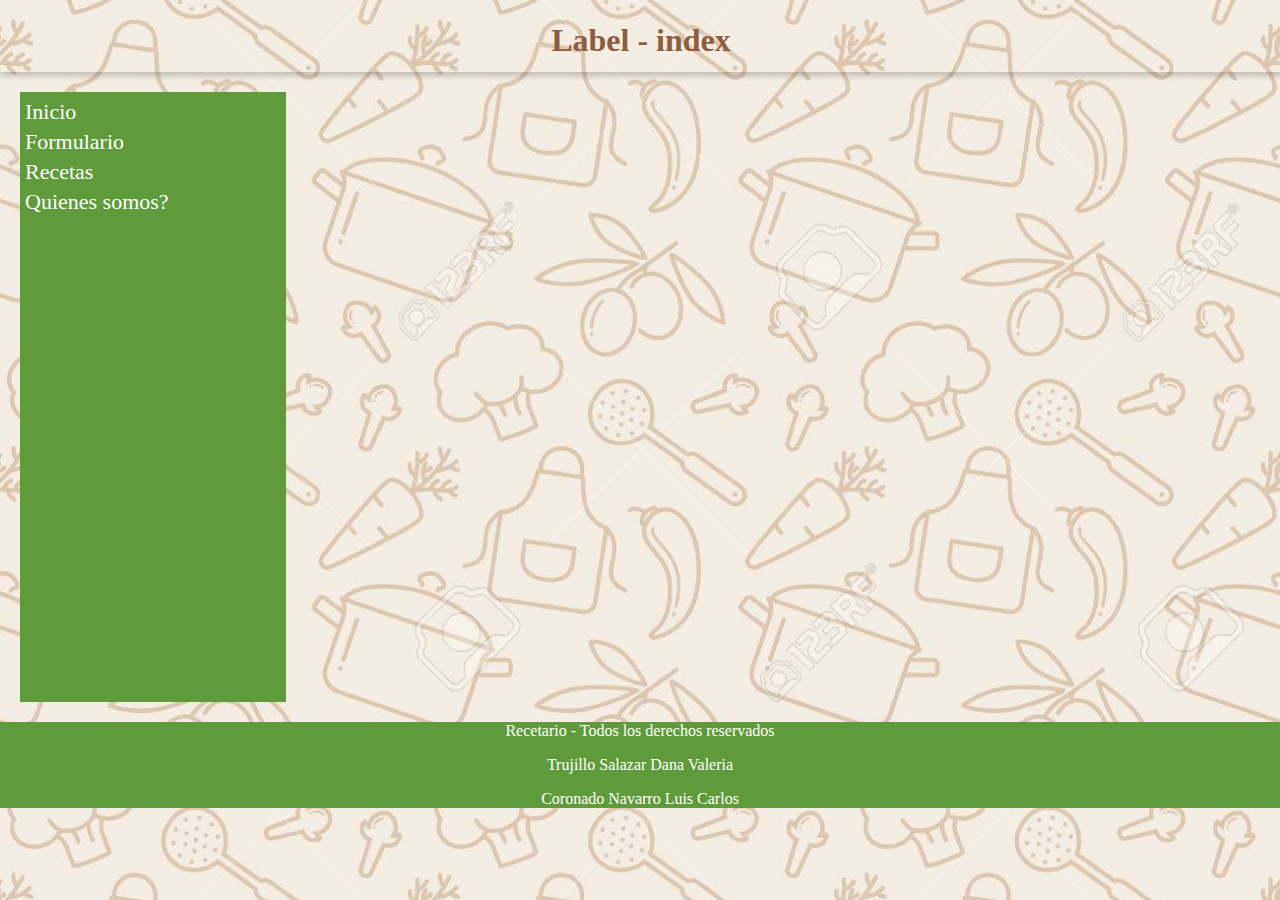
<file: index.html>
<!DOCTYPE html>
<html>
<head>
	<meta charset="utf-8">
	<meta name="viewport" content="width=device-width, initial-scale=1">
	<title>Mi pagina informativa de html</title>
	<link rel="stylesheet" type="text/css" href="css/estilo.css">
</head>
<body style="margin: 0; height: 100vh; background-image: url('img/fondo.jpg'); background-size: cover; background-position: center; background-repeat: no-repeat;">
	<header>
		<h1>Label - index</h1>
	</header>
	
	<nav>
		<a href="index.html">Inicio</a> <br>
		<a href="formulario.html">Formulario</a> <br>
		<a href="recetas.html">Recetas</a> <br>
		<a href="quienes.html">Quienes somos?</a>
	</nav>

	<footer>
		<p>Recetario - Todos los derechos reservados</p>
		<p>Trujillo Salazar Dana Valeria</p>
		<p>Coronado Navarro Luis Carlos</p>

	</footer>

</body>
</html>
</file>
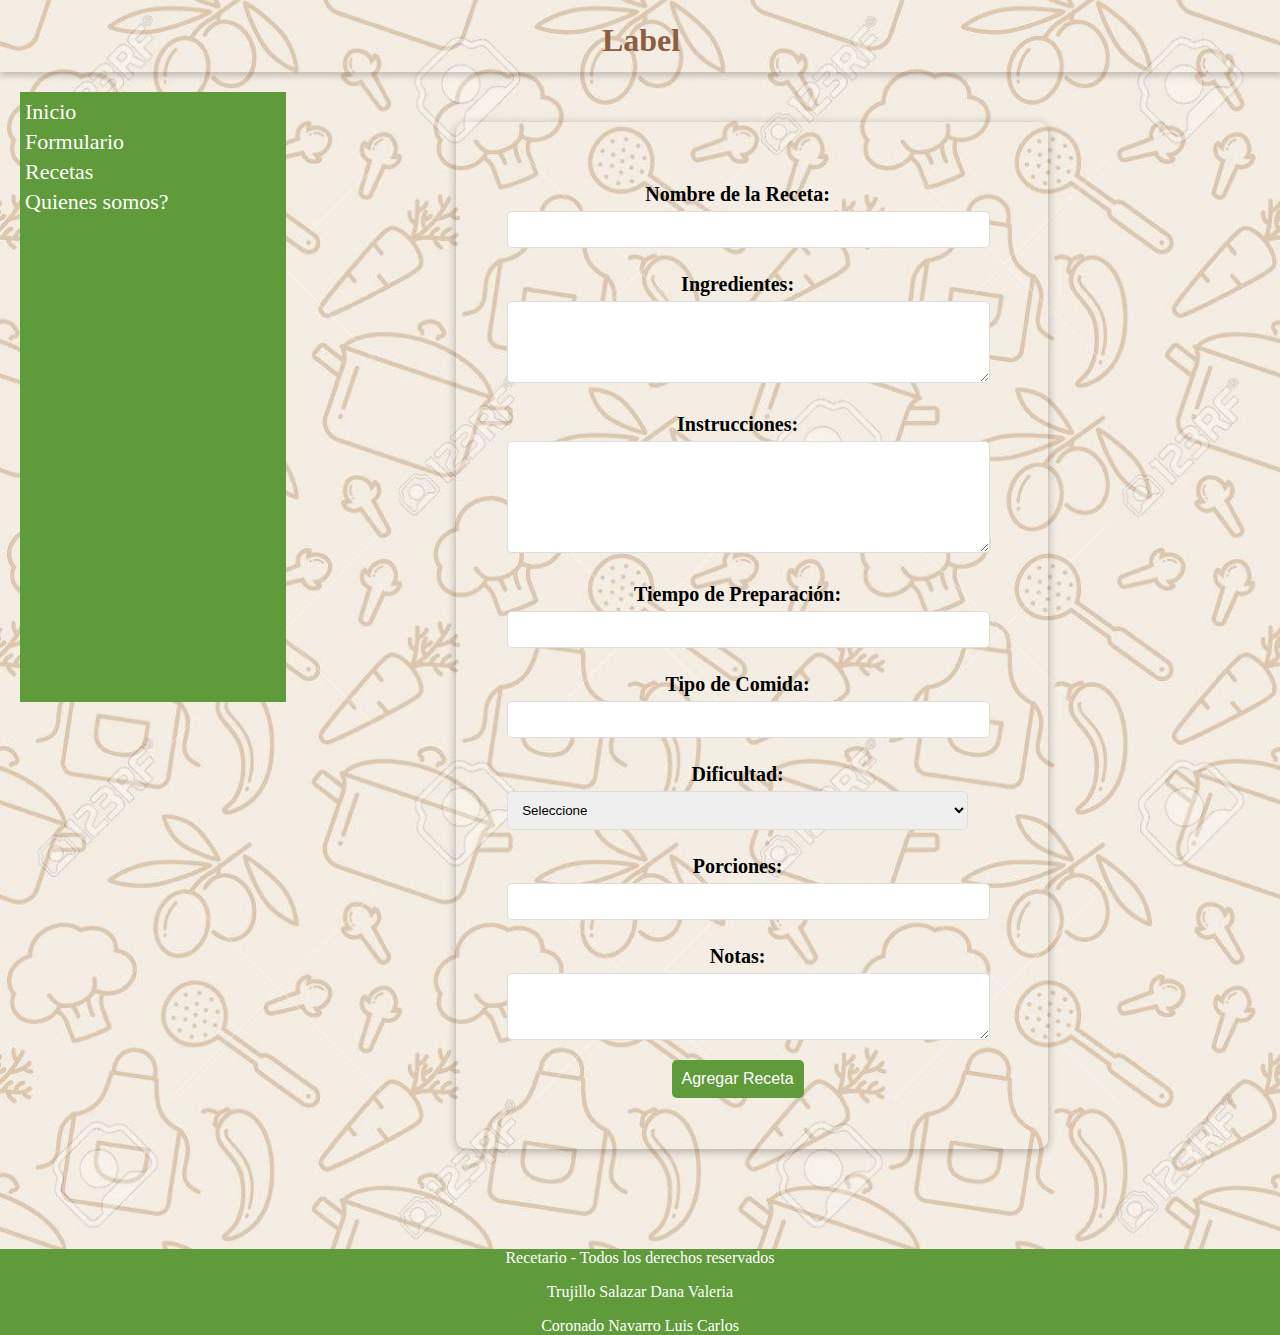
<file: formulario.html>
<!DOCTYPE html>
<html>
<head>
	<meta charset="utf-8">
	<meta name="viewport" content="width=device-width, initial-scale=1">
	<title>Mi pagina informativa de html</title>
	<link rel="stylesheet" type="text/css" href="css/estilo.css">
</head>
<body style="margin: 0; height: 100vh; background-image: url('img/fondo.jpg'); background-size: cover; background-position: center; background-repeat: no-repeat;">
	<header>
		<h1>Label</h1>
	</header>
	<nav>
        <a href="index.html">Inicio</a> <br>
		<a href="formulario.html">Formulario</a> <br>
		<a href="recetas.html">Recetas</a> <br>
		<a href="quienes.html">Quienes somos?</a>
	</nav>

	<main>
		<section class="fondo">
            <form class="formulario-receta">
                <label for="nombre-receta">Nombre de la Receta:</label>
                <input type="text" id="nombre-receta" required>
        
                <label for="ingredientes">Ingredientes:</label>
                <textarea id="ingredientes" rows="4" required></textarea>
        
                <label for="instrucciones">Instrucciones:</label>
                <textarea id="instrucciones" rows="6" required></textarea>
        
                <label for="tiempo-preparacion">Tiempo de Preparación:</label>
                <input type="text" id="tiempo-preparacion"  required>
        
                <label for="tipo-comida">Tipo de Comida:</label>
                <input type="text" id="tipo-comida"  required>
        
                <label for="dificultad">Dificultad:</label>
                <select id="dificultad" required>
                    <option value="">Seleccione</option>
                    <option value="fácil">Fácil</option>
                    <option value="medio">Medio</option>
                    <option value="difícil">Difícil</option>
                </select>
        
                <label for="porciones">Porciones:</label>
                <input type="number" id="porciones" min="1" required>
        
                <label for="notas">Notas:</label>
                <textarea id="notas" rows="3" ></textarea>
        
                <button type="submit">Agregar Receta</button>
            </form>
		</section>
	</main>

    <footer>
		<p>Recetario - Todos los derechos reservados</p>
		<p>Trujillo Salazar Dana Valeria</p>
		<p>Coronado Navarro Luis Carlos</p>

	</footer>

</body>
</html>
</file>
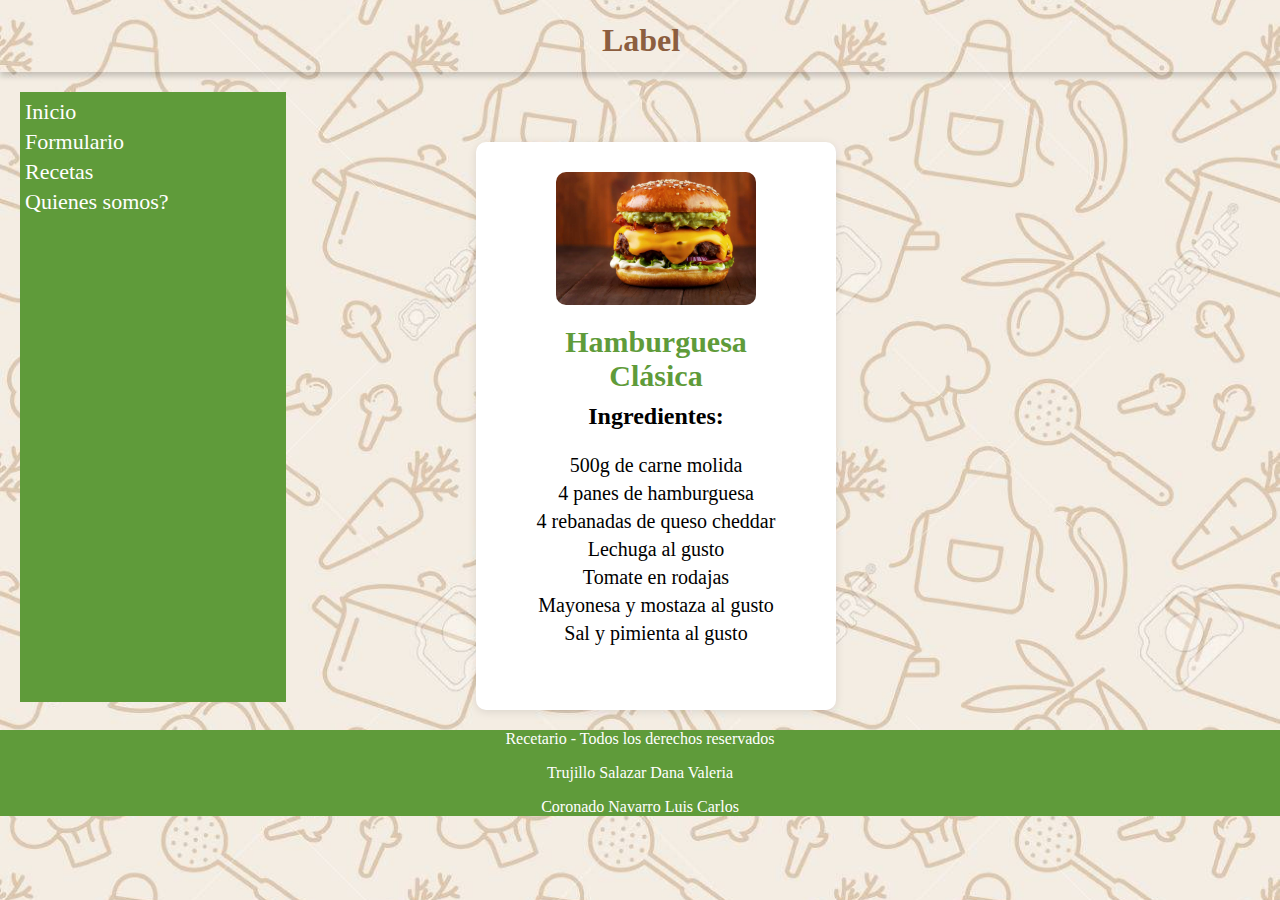
<file: ham.html>
<!DOCTYPE html>
<html>
<head>
	<meta charset="utf-8">
	<meta name="viewport" content="width=device-width, initial-scale=1">
	<title>Mi pagina informativa de html</title>
	<link rel="stylesheet" type="text/css" href="css/estilo.css">
</head>
<body style="margin: 0; height: 100vh; background-image: url('img/fondo.jpg'); background-size: cover; background-position: center; background-repeat: no-repeat;">
	<header>
		<h1>Label</h1>
	</header>
	<nav>
        <a href="index.html">Inicio</a> <br>
		<a href="formulario.html">Formulario</a> <br>
		<a href="recetas.html">Recetas</a> <br>
		<a href="quienes.html">Quienes somos?</a>
	</nav>

	<main>
		<section class="fondo">
            <div class="card">
                <img src="img/receta2.jpg" width="200px" height="200px" alt="Hamburguesa" class="imagen-hamburguesa">
                <div class="contenido">
                    <h2>Hamburguesa Clásica</h2>
                    <h3>Ingredientes:</h3>
                    <ul>
                        <li>500g de carne molida</li>
                        <li>4 panes de hamburguesa</li>
                        <li>4 rebanadas de queso cheddar</li>
                        <li>Lechuga al gusto</li>
                        <li>Tomate en rodajas</li>
                        <li>Mayonesa y mostaza al gusto</li>
                        <li>Sal y pimienta al gusto</li>
                    </ul>
                </div>
            </div>
                
		</section>
	</main>

    <footer>
		<p>Recetario - Todos los derechos reservados</p>
		<p>Trujillo Salazar Dana Valeria</p>
		<p>Coronado Navarro Luis Carlos</p>

	</footer>

</body>
</html>
</file>
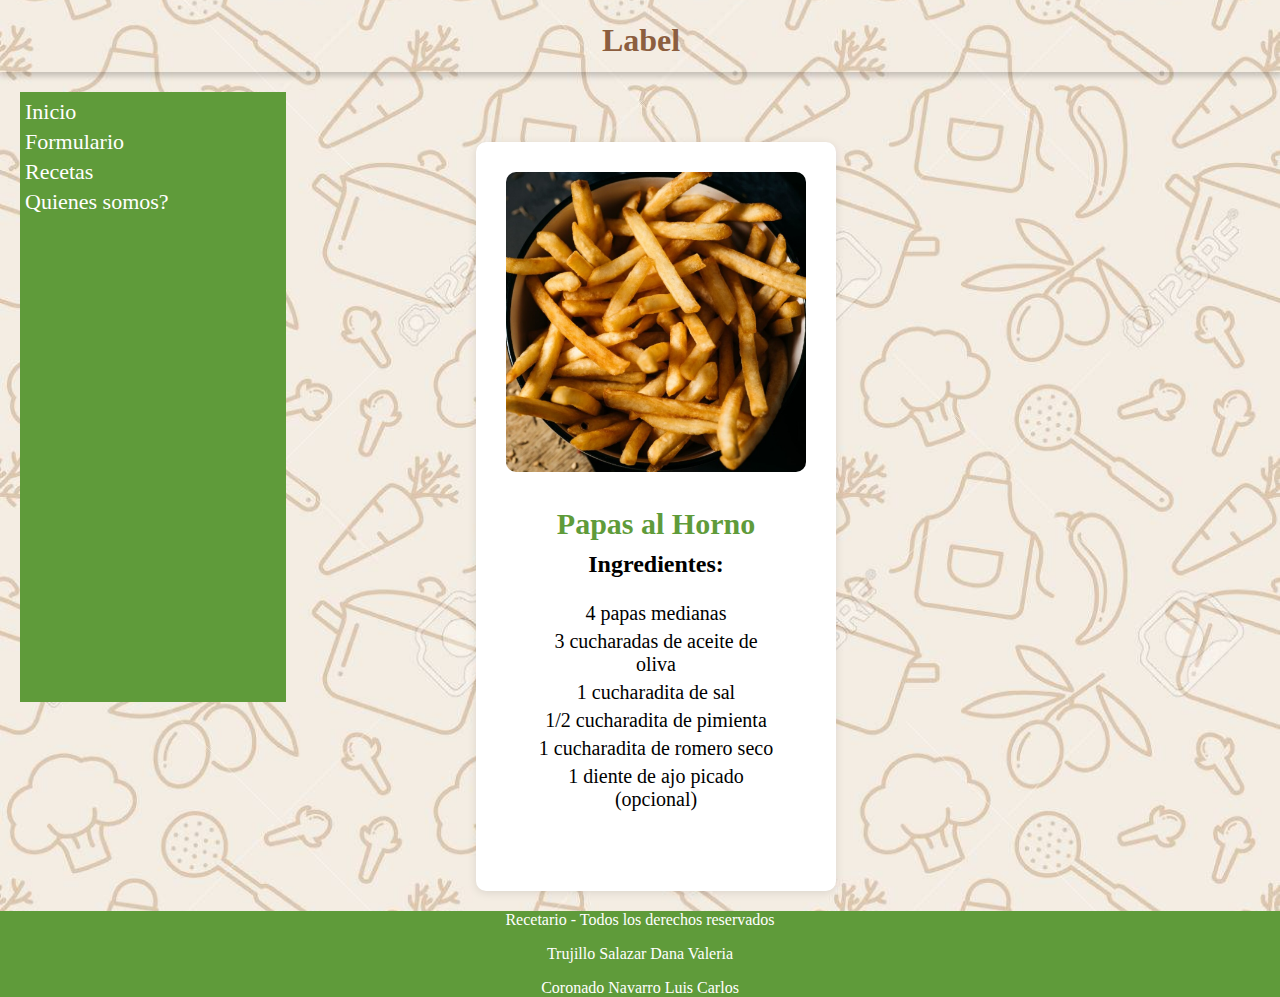
<file: papas.html>
<!DOCTYPE html>
<html>
<head>
	<meta charset="utf-8">
	<meta name="viewport" content="width=device-width, initial-scale=1">
	<title>Mi pagina informativa de html</title>
	<link rel="stylesheet" type="text/css" href="css/estilo.css">
</head>
<body style="margin: 0; height: 100vh; background-image: url('img/fondo.jpg'); background-size: cover; background-position: center; background-repeat: no-repeat;">
	<header>
		<h1>Label</h1>
	</header>
	<nav>
        <a href="index.html">Inicio</a> <br>
		<a href="formulario.html">Formulario</a> <br>
		<a href="recetas.html">Recetas</a> <br>
		<a href="quienes.html">Quienes somos?</a>
	</nav>

	<main>
		<section class="fondo">
            <div class="card">
                <img src="img/receta3.jfif" alt="Pizza" class="imagen-pizza">
                <div class="contenido">
                   
                    <div class="contenido">
                        <h2>Papas al Horno</h2>
                        <h3>Ingredientes:</h3>
                        <ul>
                            <li>4 papas medianas</li>
                            <li>3 cucharadas de aceite de oliva</li>
                            <li>1 cucharadita de sal</li>
                            <li>1/2 cucharadita de pimienta</li>
                            <li>1 cucharadita de romero seco</li>
                            <li>1 diente de ajo picado (opcional)</li>
                        </ul>
                    </div>
                </div>
		</section>
	</main>

    <footer>
		<p>Recetario - Todos los derechos reservados</p>
		<p>Trujillo Salazar Dana Valeria</p>
		<p>Coronado Navarro Luis Carlos</p>

	</footer>

</body>
</html>
</file>
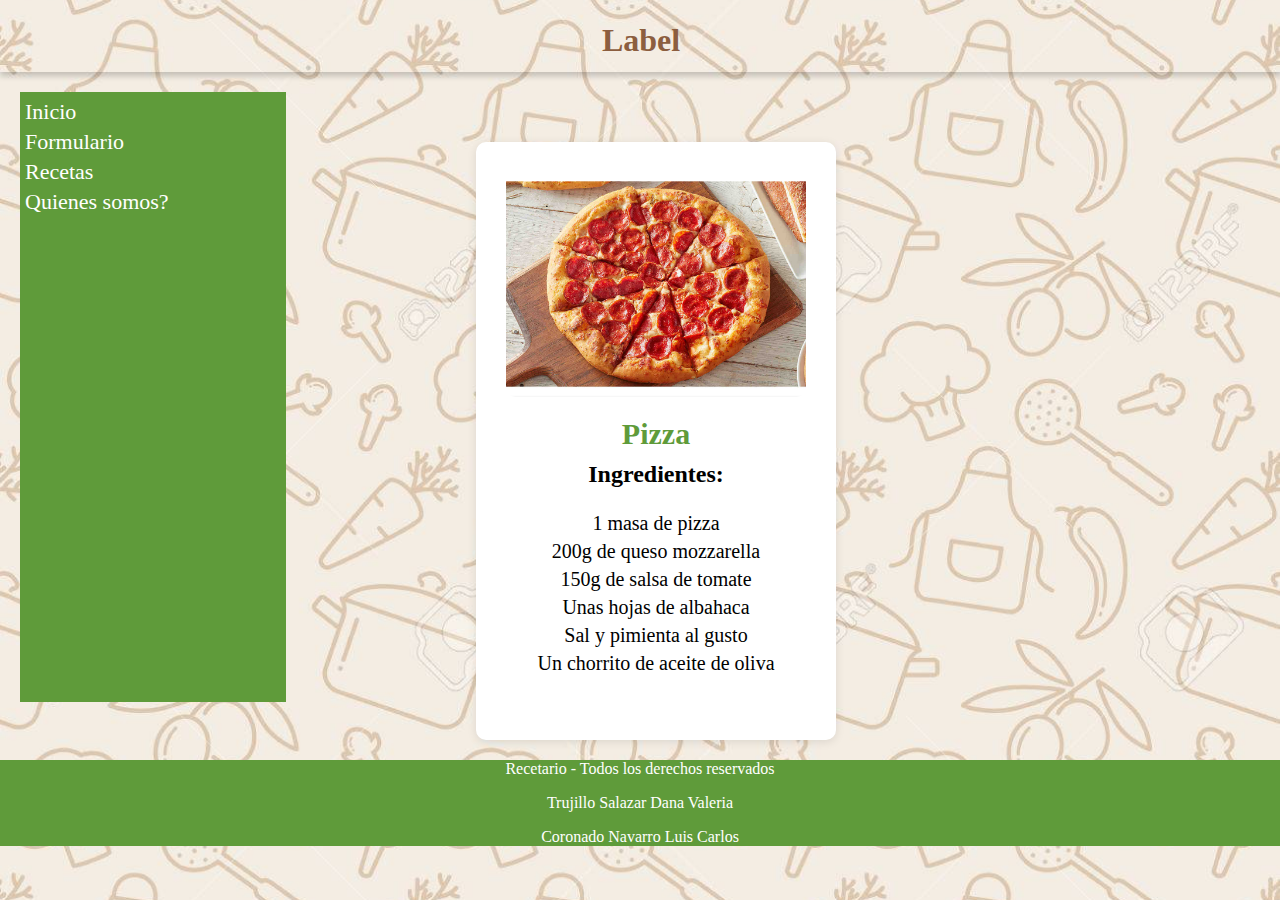
<file: pizza.html>
<!DOCTYPE html>
<html>
<head>
	<meta charset="utf-8">
	<meta name="viewport" content="width=device-width, initial-scale=1">
	<title>Mi pagina informativa de html</title>
	<link rel="stylesheet" type="text/css" href="css/estilo.css">
</head>
<body style="margin: 0; height: 100vh; background-image: url('img/fondo.jpg'); background-size: cover; background-position: center; background-repeat: no-repeat;">
	<header>
		<h1>Label</h1>
	</header>
	<nav>
        <a href="index.html">Inicio</a> <br>
		<a href="formulario.html">Formulario</a> <br>
		<a href="recetas.html">Recetas</a> <br>
		<a href="quienes.html">Quienes somos?</a>
	</nav>

	<main>
		<section class="fondo">
            <div class="card">
                <img src="img/recetaq.jpg" alt="Pizza" class="imagen-pizza">
                
                
                <div class="contenido">
                    <h2>Pizza </h2>
                    <h3>Ingredientes:</h3>
                    <ul>
                        <li>1 masa de pizza</li>
                        <li>200g de queso mozzarella</li>
                        <li>150g de salsa de tomate</li>
                        <li>Unas hojas de albahaca</li>
                        <li>Sal y pimienta al gusto</li>
                        <li>Un chorrito de aceite de oliva</li>
                    </ul>
                </div>
            </div>
		</section>
	</main>

    <footer>
		<p>Recetario - Todos los derechos reservados</p>
		<p>Trujillo Salazar Dana Valeria</p>
		<p>Coronado Navarro Luis Carlos</p>

	</footer>

</body>
</html>
</file>
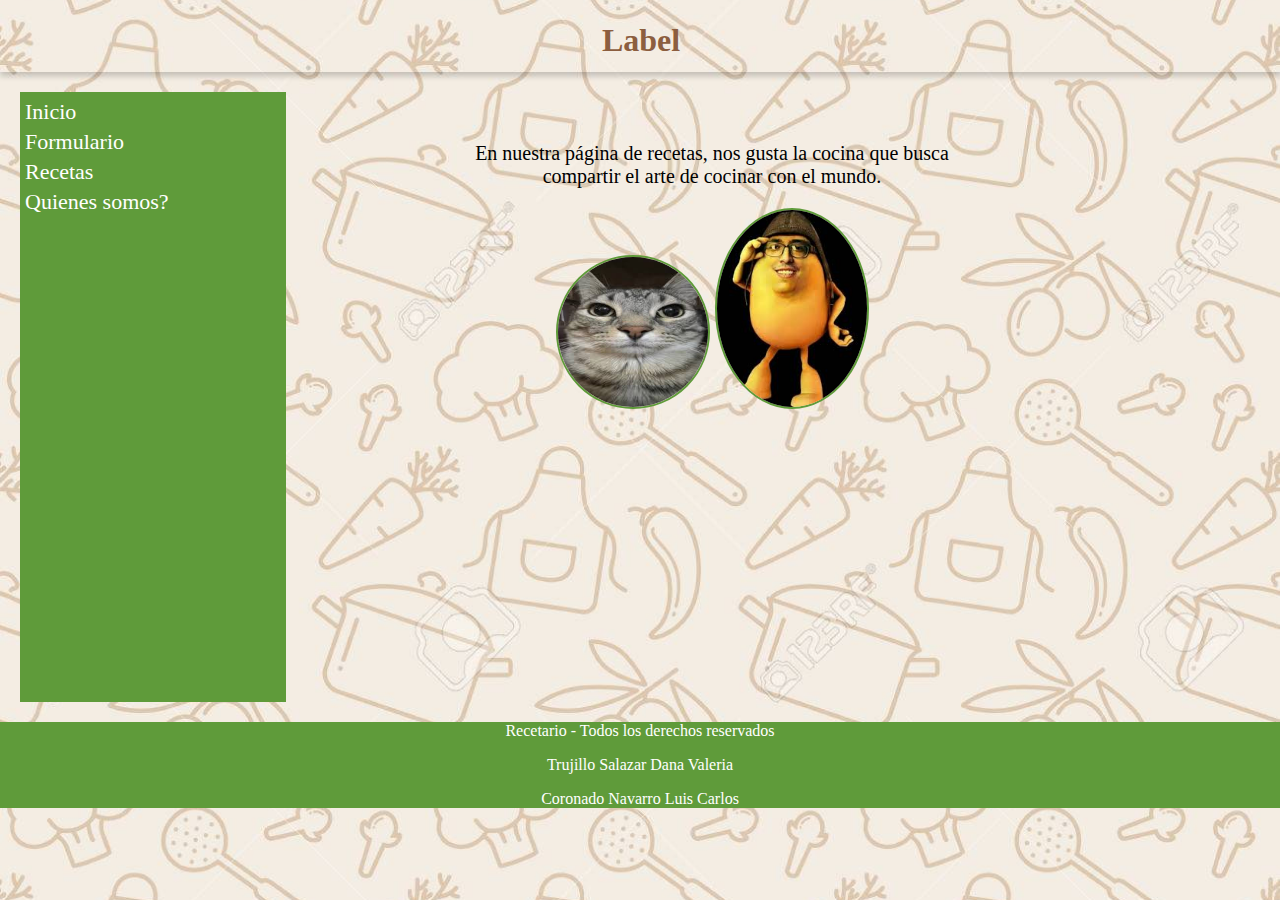
<file: quienes.html>
<!DOCTYPE html>
<html>
<head>
	<meta charset="utf-8">
	<meta name="viewport" content="width=device-width, initial-scale=1">
	<title>Mi pagina informativa de html</title>
	<link rel="stylesheet" type="text/css" href="css/estilo.css">
</head>
<body style="margin: 0; height: 100vh; background-image: url('img/fondo.jpg'); background-size: cover; background-position: center; background-repeat: no-repeat;">
	<header>
		<h1>Label</h1>
	</header>
	<nav>
        <a href="index.html">Inicio</a> <br>
		<a href="formulario.html">Formulario</a> <br>
		<a href="recetas.html">Recetas</a> <br>
		<a href="quienes.html">Quienes somos?</a>
	</nav>

	<main>
		<section class="fondo">
            
            
            <p>En nuestra página de recetas, nos gusta la cocina que busca compartir el arte de cocinar con el mundo.</p>
            <div>
            <img style="border-radius: 50%;" src="img/valeria.jpg" alt="Descripción de la Imagen 1" class="imagen-redonda">
         
            <img style="border-radius: 50%;" src="img/luis.jpg" alt="Descripción de la Imagen 2" class="imagen-redonda">
            </div>
		</section>
	</main>

    <footer>
		<p>Recetario - Todos los derechos reservados</p>
		<p>Trujillo Salazar Dana Valeria</p>
		<p>Coronado Navarro Luis Carlos</p>

	</footer>

</body>
</html>
</file>
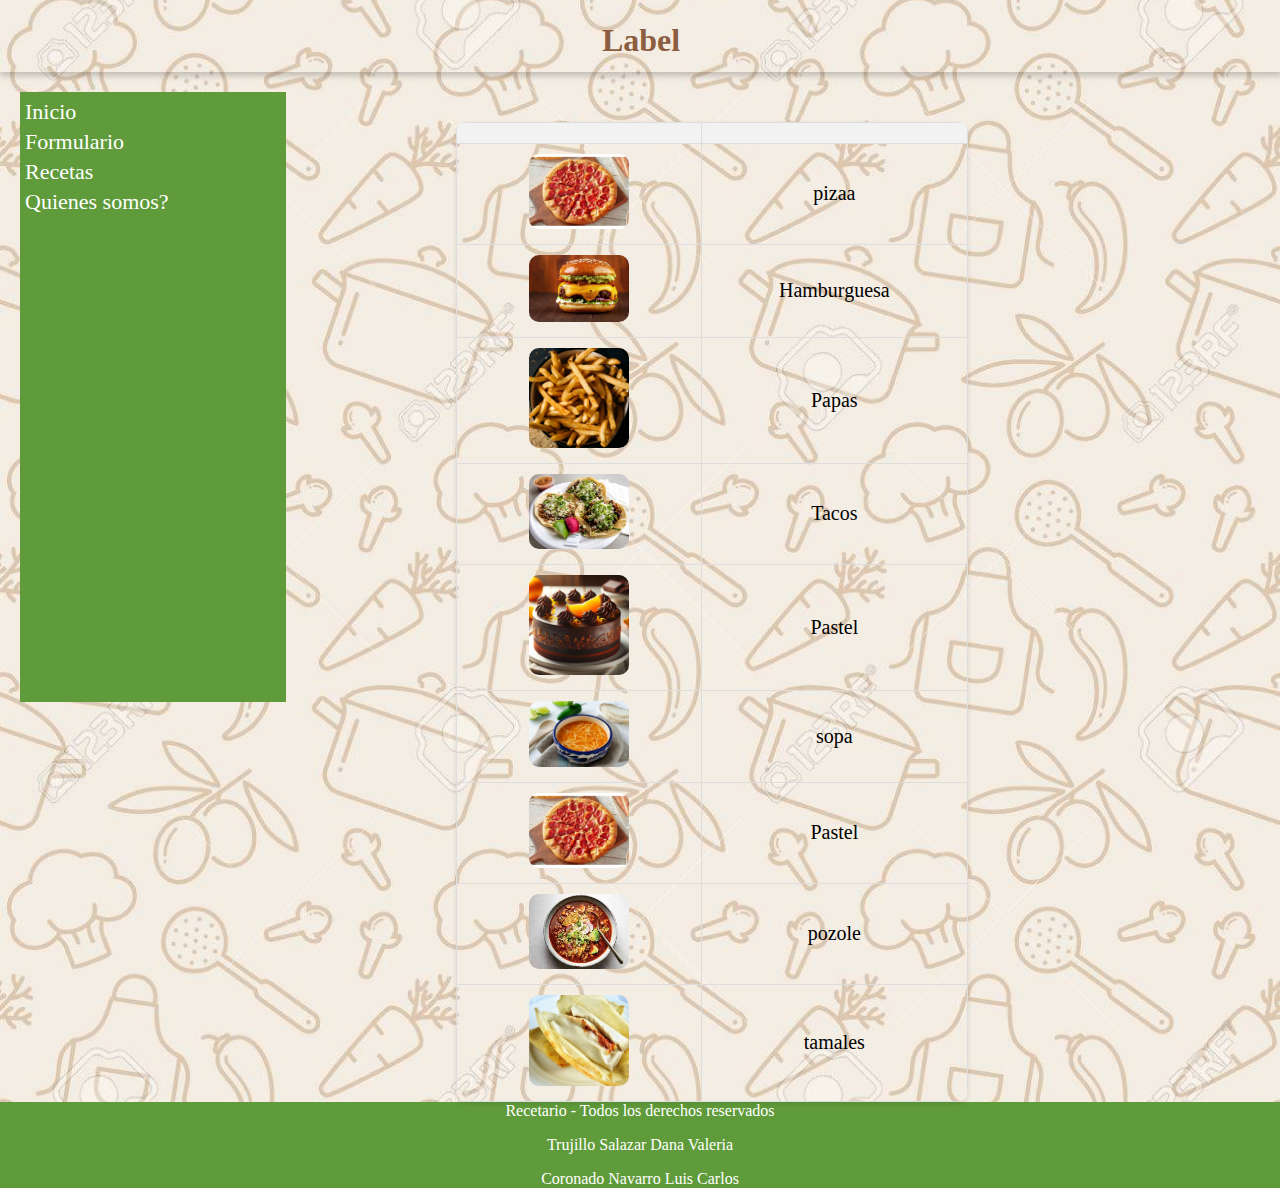
<file: recetas.html>
<!DOCTYPE html>
<html>
<head>
	<meta charset="utf-8">
	<meta name="viewport" content="width=device-width, initial-scale=1">
	<title>Mi pagina informativa de html</title>
	<link rel="stylesheet" type="text/css" href="css/estilo.css">
</head>
<body style="margin: 0; height: 100vh; background-image: url('img/fondo.jpg'); background-size: cover; background-position: center; background-repeat: no-repeat;">
	<header>
		<h1>Label</h1>
	</header>
	<nav>
        <a href="index.html">Inicio</a> <br>
		<a href="formulario.html">Formulario</a> <br>
		<a href="recetas.html">Recetas</a> <br>
		<a href="quienes.html">Quienes somos?</a>
	</nav>

	<main>
		<section class="fondo">
            <table>
                <thead>
                    <tr>
                        <th></th>
                        <th></th>
                    </tr>
                </thead>
                <tbody>
                    <tr>
                        <td> <a href="pizza.html"><img src="img/recetaq.jpg" alt="Receta 1" width="100px" height="100px"></a></td>
                        <td>pizaa</td>
                    </tr>
                    <tr>
                        <td><a href="ham.html"><img src="img/receta2.jpg" alt="Receta 2" width="100px" height="100px"></a></td>
                        <td>Hamburguesa</td>
                    </tr>
                    <tr>
                        <td><a href="papas.html"><img src="img/receta3.jfif" alt="Receta 3" width="100px" height="100px"></a></td>
                        <td>Papas</td>
                    </tr>
                    <tr>
                        <td><img src="img/receta4.jpg" alt="Receta 4" width="100px" height="100px"></td>
                        <td>Tacos</td>
                    </tr>
                    <tr>
                        <td><img src="img/receta5.jpg" alt="Receta 5" width="100px" height="100px"></td>
                        <td>Pastel</td>
                    </tr>
                    <tr>
                        <td><img src="img/receta6.jpg" alt="Receta 6" width="100px" height="100px"></td>
                        <td>sopa</td>
                    </tr>
                    <tr>
                        <td><img src="img/recetaq.jpg" alt="Receta 7" width="100px" height="100px"></td>
                        <td>Pastel</td>
                    </tr>
                    <tr>
                        <td><img src="img/receta8.jpg" alt="Receta 8" width="100px" height="100px"></td>
                        <td>pozole</td>
                    </tr>
                    <tr>
                        <td><img src="img/receta9.jpg" alt="Receta 9" width="100px" height="100px"></td>
                        <td>tamales</td>
                    </tr>
                </tbody>
            </table>
		</section>
	</main>

    <footer>
		<p>Recetario - Todos los derechos reservados</p>
		<p>Trujillo Salazar Dana Valeria</p>
		<p>Coronado Navarro Luis Carlos</p>

	</footer>

</body>
</html>
</file>
<file: css/estilo.css>
header{
	
	color: #8c5e3f;
	text-align: center;
	padding: 1px;
	font-size: 100%;
	width: 100%;
	height: 70px;
	box-shadow: 0 4px 6px rgba(0, 0, 0, 0.2); 

}
nav{
	
	line-height: 30px;
	background-color: #5f9b3a;
	color: white;
	height: 600px;
	width: 200px;
	float: left;
	padding: 5px;
	font-size: 22px;
	text-decoration: none;
	margin: 20px;
	width: 20%;
}
nav a:hover{
	text-decoration: underline;
	cursor: pointer;
}
section{
	width: 750px;
	float: left;
	padding: 10px;
	color: black;
	text-align: justify;
	font-size: 20px;
	padding: 0px 150px 0px 150px;
	margin-top: 50px;
}
footer{
	background-color: #5f9b3a;
	color: white;
	clear: both;
	text-align: center;
}
img{
	display: black;
	margin: auto;
	clear: white;
}
a{
	text-decoration: none;
	color: white;
}
main .fondo{
	text-align: center;
	width: 40%;
}
main .fondo img{
	max-height: 40%;
	height: auto;
	cursor: pointer;
	border-radius: 10px;
	transition: transorm 0.3s ease;
}
main .fondo img:hover{
	transform: scale(1.05);
}

table {
    width: 100%;
    border-collapse: collapse;
    border-radius: 10px; /* Bordes redondeados en la tabla */
    box-shadow: 0 2px 5px rgba(0, 0, 0, 0.1); /* Sombra sutil */
    overflow: hidden; /* Para que los bordes redondeados se muestren */
}

th, td {
    border: 1px solid #ddd; /* Bordes delgados */
    padding: 10px;
    text-align: center;
}
.formulario-receta {
    
    border-radius: 10px;
    box-shadow: 0 2px 10px rgba(0, 0, 0, 0.3);
    padding: 10%;
	padding-right: 80px;
    width: 90%;
    max-width: 600px;
	margin-bottom: 100px;
}

.formulario-receta label {
    margin: 10px 0 5px;
    display: block;
    font-weight: bold;
}

.formulario-receta input, 
.formulario-receta textarea,
.formulario-receta select {
    width: 100%;
    padding: 10px;
    border: 1px solid #ddd;
    border-radius: 5px;
    margin-bottom: 15px;
}

.formulario-receta button {
    background-color: #5f9b3a;
    color: white;
    border: none;
    padding: 10px;
    border-radius: 5px;
    cursor: pointer;
    font-size: 16px;
    transition: background-color 0.3s;
}

.formulario-receta button:hover {
    background-color: #4c7a2e;
}


th {
    background-color: #f2f2f2;
}
.equipo {
    display: flex;
    justify-content: center; 
    gap: 20px; 
    margin: 20px 0; 
}

.imagen-redonda {
    width: 150px; 
    height: 150px; 
    border-radius: 50%; 
    object-fit: cover; 
    border: 2px solid #5f9b3a; 
}
.card {
    background-color: white;
	padding: 30px;
    border-radius: 10px;
    box-shadow: 0 2px 10px rgba(0, 0, 0, 0.1);
    width: 300px; /* Ajusta el ancho según sea necesario */
    margin: 20px;
    overflow: hidden; /* Asegura que los bordes redondeados se mantengan */
}

.imagen-pizza {
    width: 100%;
    height: auto; /* Mantiene la proporción de la imagen */
}

.contenido {
    padding: 15px;
}

.contenido h2 {
    margin: 0;
    font-size: 1.5em;
    color: #5f9b3a;
}

.contenido h3 {
    margin-top: 10px;
    font-size: 1.2em;
}

.contenido ul {
    list-style-type: none; /* Elimina los puntos de la lista */
    padding: 0;
}

.contenido li {
    margin: 5px 0; /* Espaciado entre los ingredientes */
}
@media (max-width: 700px) {
	nav {
        width: 100%; /* Ancho completo en pantallas pequeñas */
        height: auto; /* Dejar que el contenido defina la altura */
        margin: 0; /* Sin margen */
    }

    main {
        flex-direction: column; /* Cambiar a columna en pantallas pequeñas */
        align-items: center; /* Centrar elementos */
    }

    section {
        width: 100%; /* Ancho completo para la sección en pantallas pequeñas */
        padding: 10px;
    }
}
</file>
